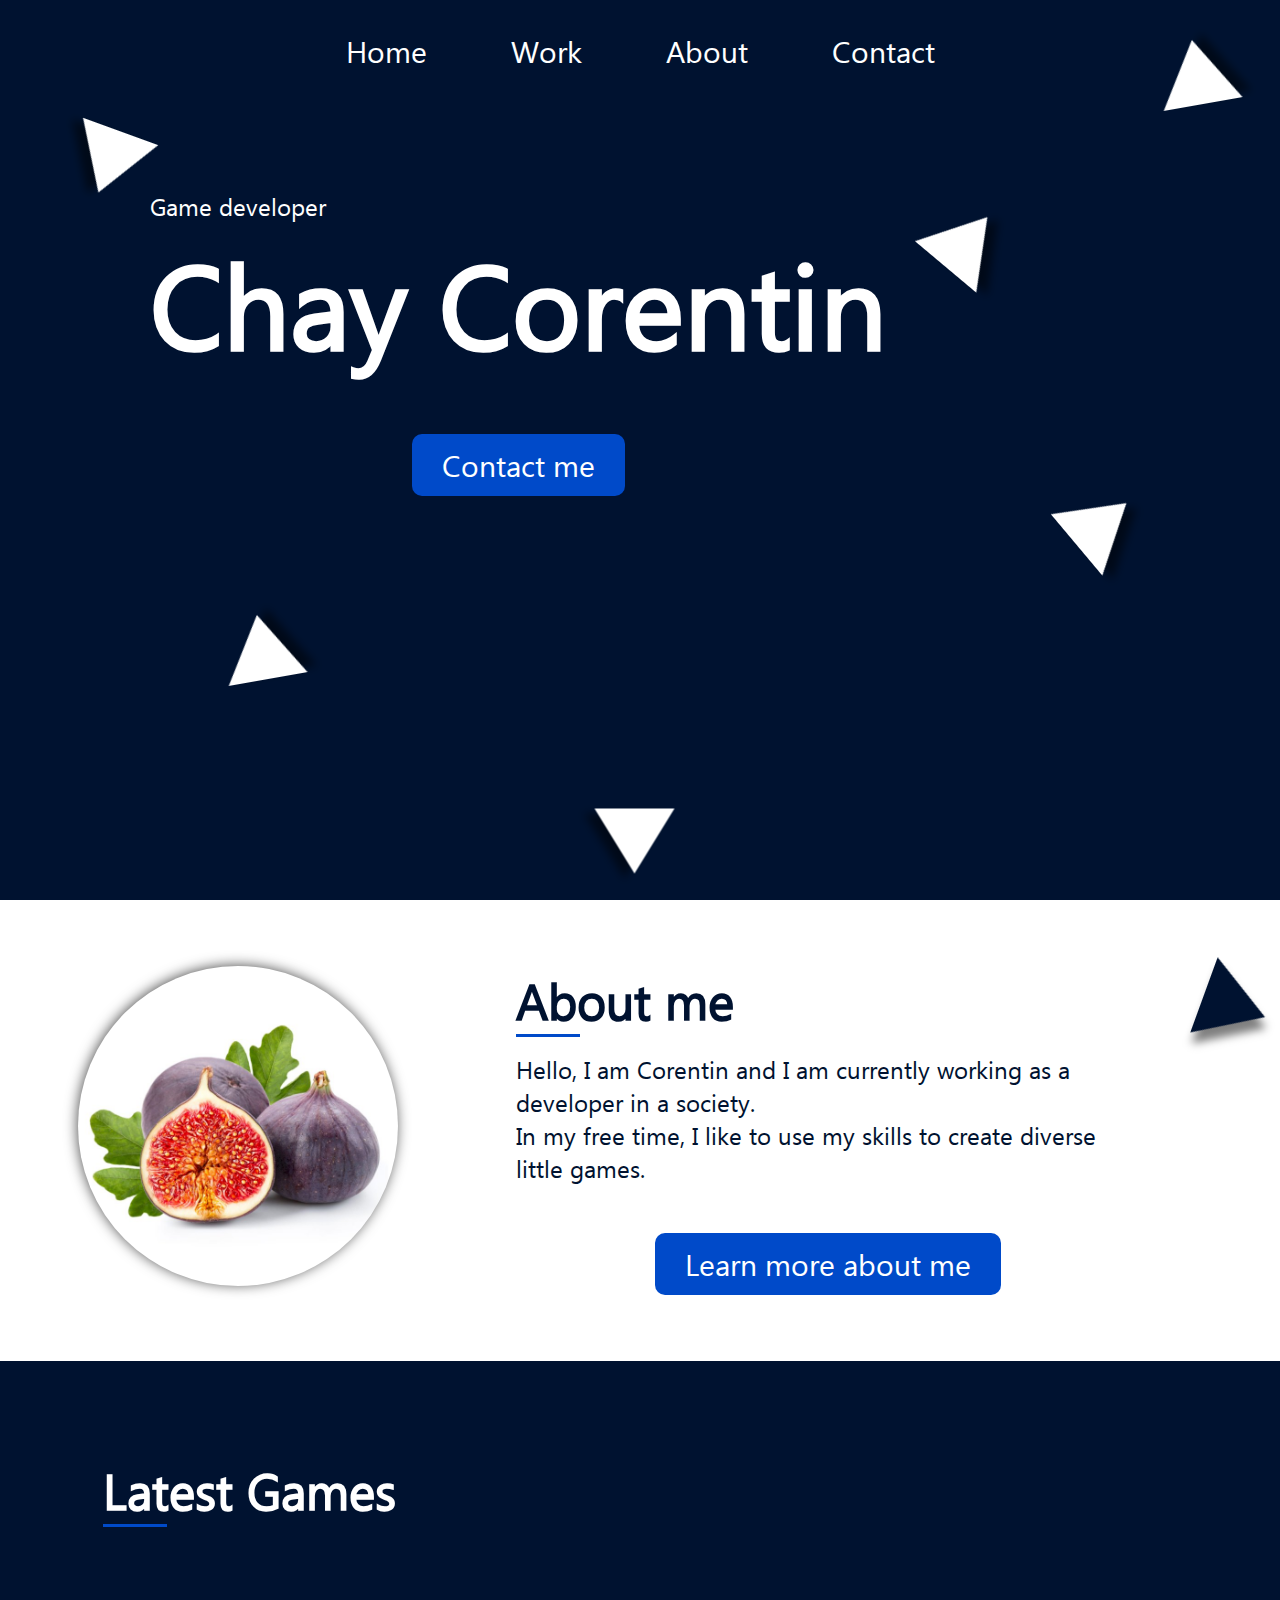
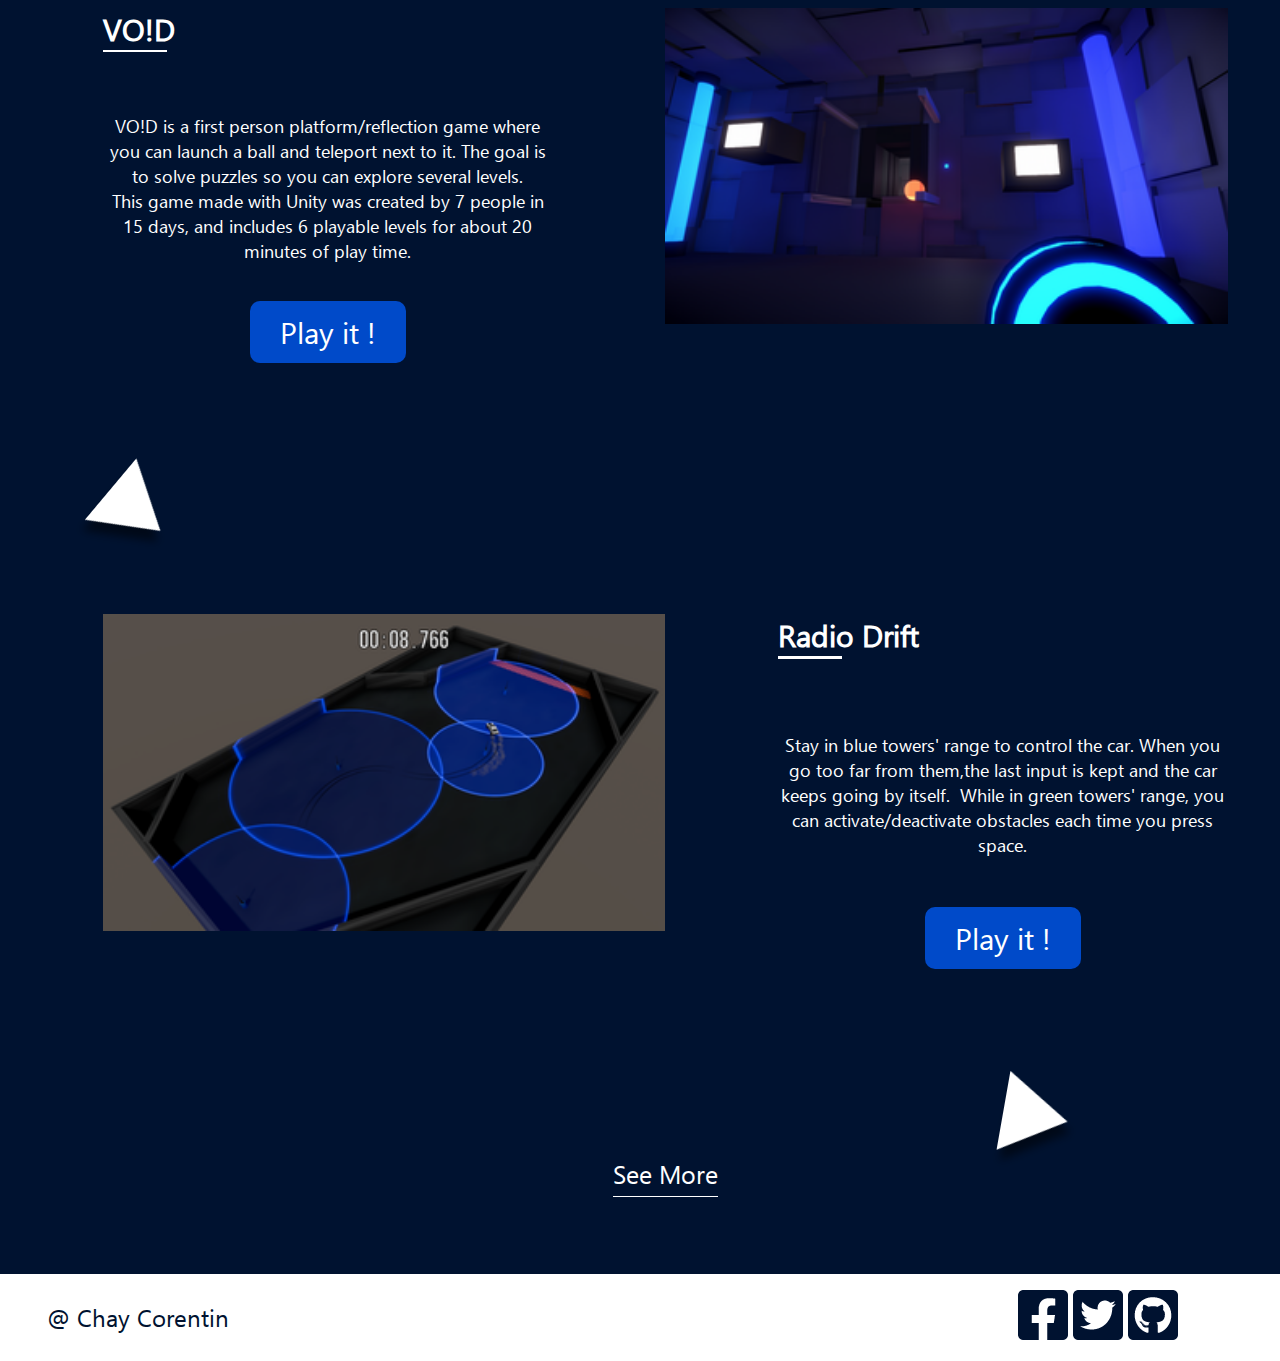
<file: index.html>
<!DOCTYPE html>
<html lang="fr">
<head>
    <meta charset="UTF-8">
    <meta http-equiv="X-UA-Compatible" content="IE=edge">
    <meta name="viewport" content="width=device-width, initial-scale=1.0">
    <link rel="stylesheet" href="Style/global.css">
    <link rel="stylesheet" href="Style/index.css">
    <title>CHAY CORENTIN | Home</title>
</head>
<body>
    <header>
        <input type="checkbox" id="check">
        <label for="check" class="checkbtn">
            <img src="IMG/menu_phone.png" alt="menu déroulant">
        </label>
        <nav>
            <a href="index.html">Home</a>
            <a href="Pages/portfolio.html">Work</a>
            <a href="Pages/about.html">About</a>
            <a href="Pages/contact.html">Contact</a>
        </nav>
    </header>
    <main>
<!-----------------------------------------Section arrivée sur le site------------------------->
        <section class="arrivee_site background_main_color">
            <p>Game developer</p>
            <div>
                <h1>Chay Corentin</h1>
                <a href="Pages/contact.html" class="bouton">Contact me</a>
            </div>
        </section>
<!------------------------------Division pour les triangle de l'arrivée du site------------------------------>
        <div class="triangles_container">
            <div class="triangles_gauche animation_groupe">
                <div class="triangles_individuels haut_gauche"></div>
                <div class="triangles_individuels milieu_bas_gauche"></div>
            </div>
            <div class="triangles_droit animation_groupe">
                <div class="triangles_individuels haut_droite"></div>
                <div class="triangles_individuels milieu_haut_droit"></div>
                <div class="triangles_individuels milieu_bas_droit"></div>
            </div>
            <div class="animation_scroll">
                <div class="triangles_individuels" id="triangle_scroll"></div>
            </div>
        </div>
<!------------------------------------Section pour About------------------------------------>
        <section class="about">
            <img src="IMG/figue-large.jpg" alt="Image d'un jeune homme">
            <article class="about_textes">
                <h2 class="titre_section">About me</h2>
                <div class="trait_separation_titre"></div>
                <p>Hello, I am Corentin and I am currently working as a developer in a society.<br>In my free time, I like to use my skills to create diverse little games.</p>
                <a href="Pages/about.html" class="bouton">Learn more about me</a>
            </article>
<!--Triangle-->
            <div class="animation_groupe">
                <div class="triangles_individuels triangle_bleu animation_groupe"></div>
            </div>
        </section>
<!-------------------------Section des derniers jeux---------------------------------->
        <section class="latest_games background_main_color">
            <h2 class="titre_section">Latest Games</h2>
            <div class="trait_separation_titre"></div>
            <article class="presentation_game_container last_game">
                    <div>
                        <h3>VO!D</h3>
                        <div class="trait_separation_titre_h3"></div>
                    </div>
                    <p>VO!D is a first person platform/reflection game 
                        where you can launch a ball and teleport next to it.
                        The goal is to solve puzzles so you can explore 
                        several levels.<br>
                        This game made with Unity was created by 
                        7 people in 15 days, and includes 6 playable levels 
                        for about 20 minutes of play time.
                    </p>
                    <a href="https://cocosar07.itch.io/void" class="bouton">Play it !</a>

                <img src="IMG/VO!D_capture2.png" alt="image du jeu en première personne où l'on voit une balle">
            </article>
<!--Triangle-->
            <div class="animation_groupe">
                <div class="triangles_individuels sous_last_game animation_groupe"></div>
            </div>
            <article class="presentation_game_container before_last_game">
                <img src="IMG/radio-drift_capture1.png" alt="image du jeu avec une voiture qui passe dans des cercles bleus">
                    <div>
                        <h3>Radio Drift</h3>
                        <div class="trait_separation_titre_h3"></div>
                    </div>
                    <p>Stay in blue towers' range to control the car. 
                        When you go too far from them,the last input is 
                        kept and the car keeps going by itself.  While in 
                        green towers' range, you can activate/deactivate 
                        obstacles each time you press space.
                    </p>
                    <a href="https://zekiel.itch.io/radio-drift" class="bouton">Play it !</a>
            </article>
<!--Triangle-->
            <div class="animation_groupe">
                <div class="triangles_individuels sous_before_last_game animation_groupe"></div>
            </div>
            <a href="Pages/portfolio.html" class="see_more">See More</a>
        </section>
    </main>
<!-------------------------------------------------Footer------------------------------------------------------->
    <footer>
        <div class="reseaux_sociaux">
            <a href="">
                <img src="IMG/Icon awesome-facebook-square.png" alt="">
            </a>
            <a href="">
                <img src="IMG/Icon awesome-twitter-square.png" alt="">
            </a>
            <a href="">
                <img src="IMG/Icon awesome-github-square.png" alt="">
            </a>
        </div>
        <p>@ Chay Corentin</p>
    </footer>
</body>
</html>
</file>
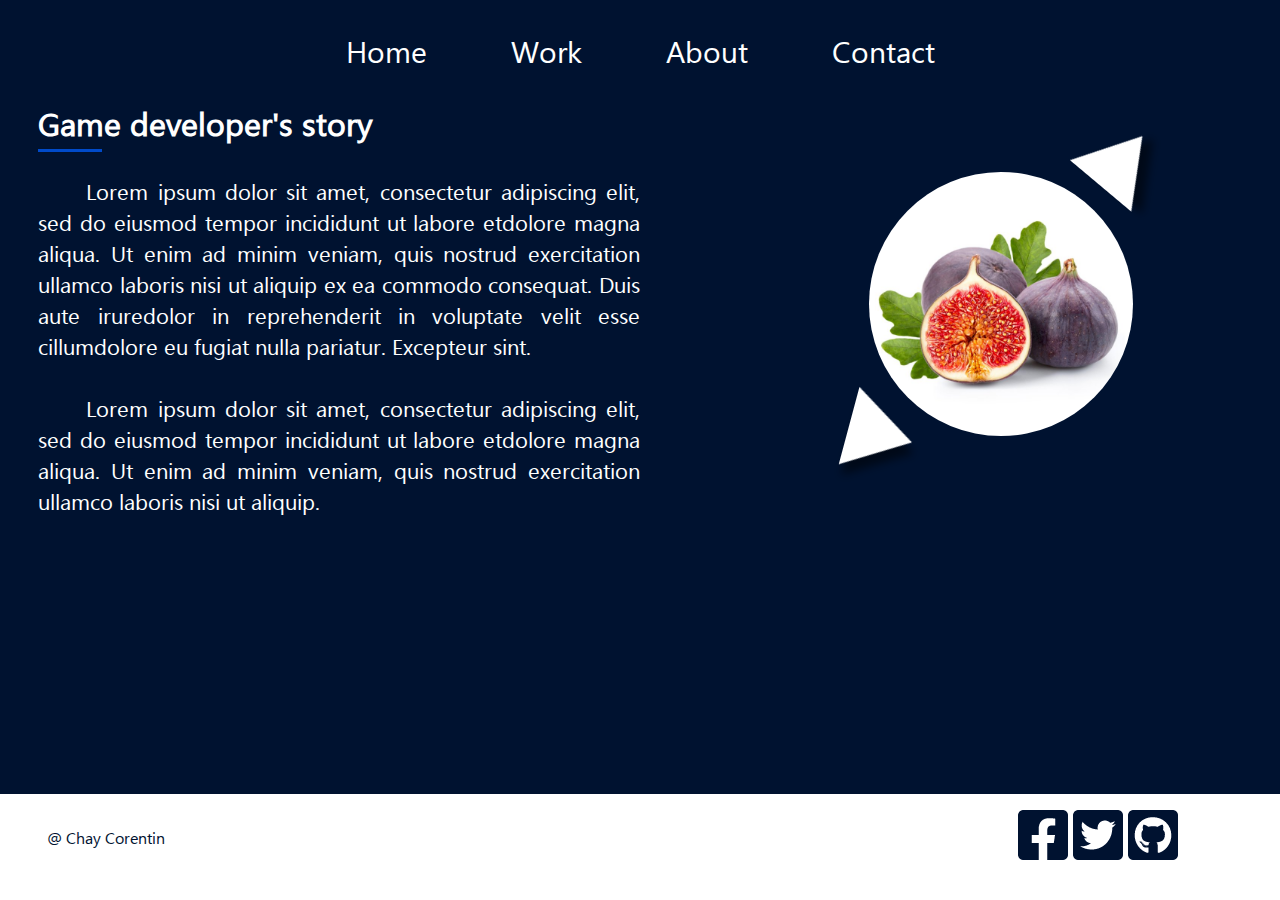
<file: Pages/about.html>
<!DOCTYPE html>
<html lang="fr">
<head>
    <meta charset="UTF-8">
    <meta http-equiv="X-UA-Compatible" content="IE=edge">
    <meta name="viewport" content="width=device-width, initial-scale=1.0">
    <link rel="stylesheet" href="./../Style/global.css">
    <link rel="stylesheet" href="./../Style/about.css">
    <title>CHAY CORENTIN | About</title>
</head>
<body>
    <header>
        <input type="checkbox" id="check">
        <label for="check" class="checkbtn">
            <img src="./../IMG/menu_phone.png" alt="menu déroulant">
        </label>
        <nav>
            <a href="./../index.html">Home</a>
            <a href="portfolio.html">Work</a>
            <a href="about.html">About</a>
            <a href="contact.html">Contact</a>
        </nav>
    </header>
    <main class="background_main_color">
        <h1>Game developer's story</h1>
        <div class="separation_titre"></div>
        <div class="about_contenu">
            <div class="image_deco animation_groupe">
<!--Triangle-->
                <div class="triangles_haut"></div>
                <img src="./../IMG/figue-large.jpg" alt="">
<!--Triangle-->
                <div class="triangles_bas"></div>
            </div>
            <div class="textes">
                <p>Lorem ipsum dolor sit amet, consectetur adipiscing elit, sed do eiusmod tempor incididunt ut labore etdolore magna aliqua. Ut enim ad minim veniam, quis nostrud exercitation ullamco laboris nisi ut aliquip ex ea commodo consequat. Duis aute iruredolor in reprehenderit in voluptate velit esse cillumdolore eu fugiat nulla pariatur. Excepteur sint.</p>
                <p>Lorem ipsum dolor sit amet, consectetur adipiscing elit, sed do eiusmod tempor incididunt ut labore etdolore magna aliqua. Ut enim ad minim veniam, quis nostrud exercitation ullamco laboris nisi ut aliquip.</p>  
            </div>
        </div>
    </main>
    <footer>
        <div class="reseaux_sociaux">
            <a href="">
                <img src="./../IMG/Icon awesome-facebook-square.png" alt="">
            </a>
            <a href="">
                <img src="./../IMG/Icon awesome-twitter-square.png" alt="">
            </a>
            <a href="">
                <img src="./../IMG/Icon awesome-github-square.png" alt="">
            </a>
        </div>
        <p>@ Chay Corentin</p>
    </footer>
</body>
</html>
</file>
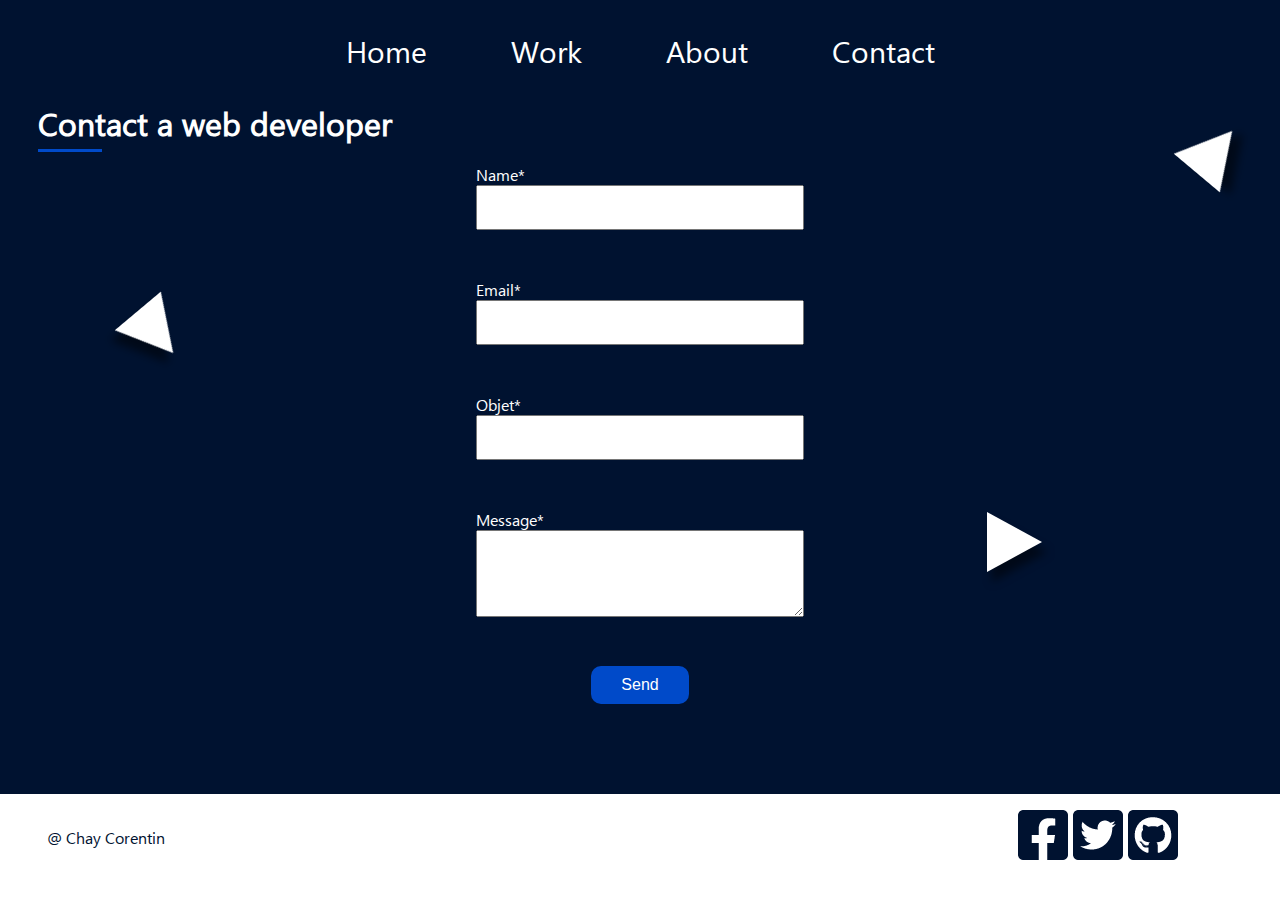
<file: Pages/contact.html>
<!DOCTYPE html>
<html lang="fr">
<head>
    <meta charset="UTF-8">
    <meta http-equiv="X-UA-Compatible" content="IE=edge">
    <meta name="viewport" content="width=device-width, initial-scale=1.0">
    <link rel="stylesheet" href="./../Style/global.css">
    <link rel="stylesheet" href="./../Style/contact.css">
    <title>CHAY CORENTIN | Contact</title>
</head>
<body>
    <header>
        <input type="checkbox" id="check">
        <label for="check" class="checkbtn">
            <img src="./../IMG/menu_phone.png" alt="menu déroulant">
        </label>
        <nav>
            <a href="./../index.html">Home</a>
            <a href="portfolio.html">Work</a>
            <a href="about.html">About</a>
            <a href="contact.html">Contact</a>
        </nav>
    </header>
    <main class="background_main_color">
        <h1>Contact a web developer</h1>
        <div class="separation_titre"></div>
        <div class="position_triangles">
<!--Triangle-->
            <div class="animation_groupe">
                <div class="triangles_individuels triangles_droit"></div>
            </div>
            <form action="valid.html" method="GET">
                <div>
                    <label for="name">Name*</label>
                    <input type="text" class="champs" id="name" required>
                </div>
                <div>
                    <label for="email">Email*</label>
                    <input type="email" class="champs" id="email" required>
                </div>
                <div>
                    <label for="objet">Objet*</label>
                    <input type="text" class="champs" name="objet" id="objet" required>
                </div>
                <div>
                    <label for="message">Message*</label>
                    <textarea class="champs" name="message" id="message" cols="30" rows="4" required></textarea>
                </div>
                <input type="submit" value="Send" class="bouton">
            </form>
<!--Triangle-->
            <div class="animation_groupe">
                <div class="triangles_individuels triangles_haut_gauche"></div>
                <div class="triangles_individuels triangles_bas_gauche"></div>
            </div>
        </div>
    </main>
    <footer>
        <div class="reseaux_sociaux">
            <a href="">
                <img src="./../IMG/Icon awesome-facebook-square.png" alt="">
            </a>
            <a href="">
                <img src="./../IMG/Icon awesome-twitter-square.png" alt="">
            </a>
            <a href="">
                <img src="./../IMG/Icon awesome-github-square.png" alt="">
            </a>
        </div>
        <p>@ Chay Corentin</p>
    </footer>
</body>
</html>
</file>
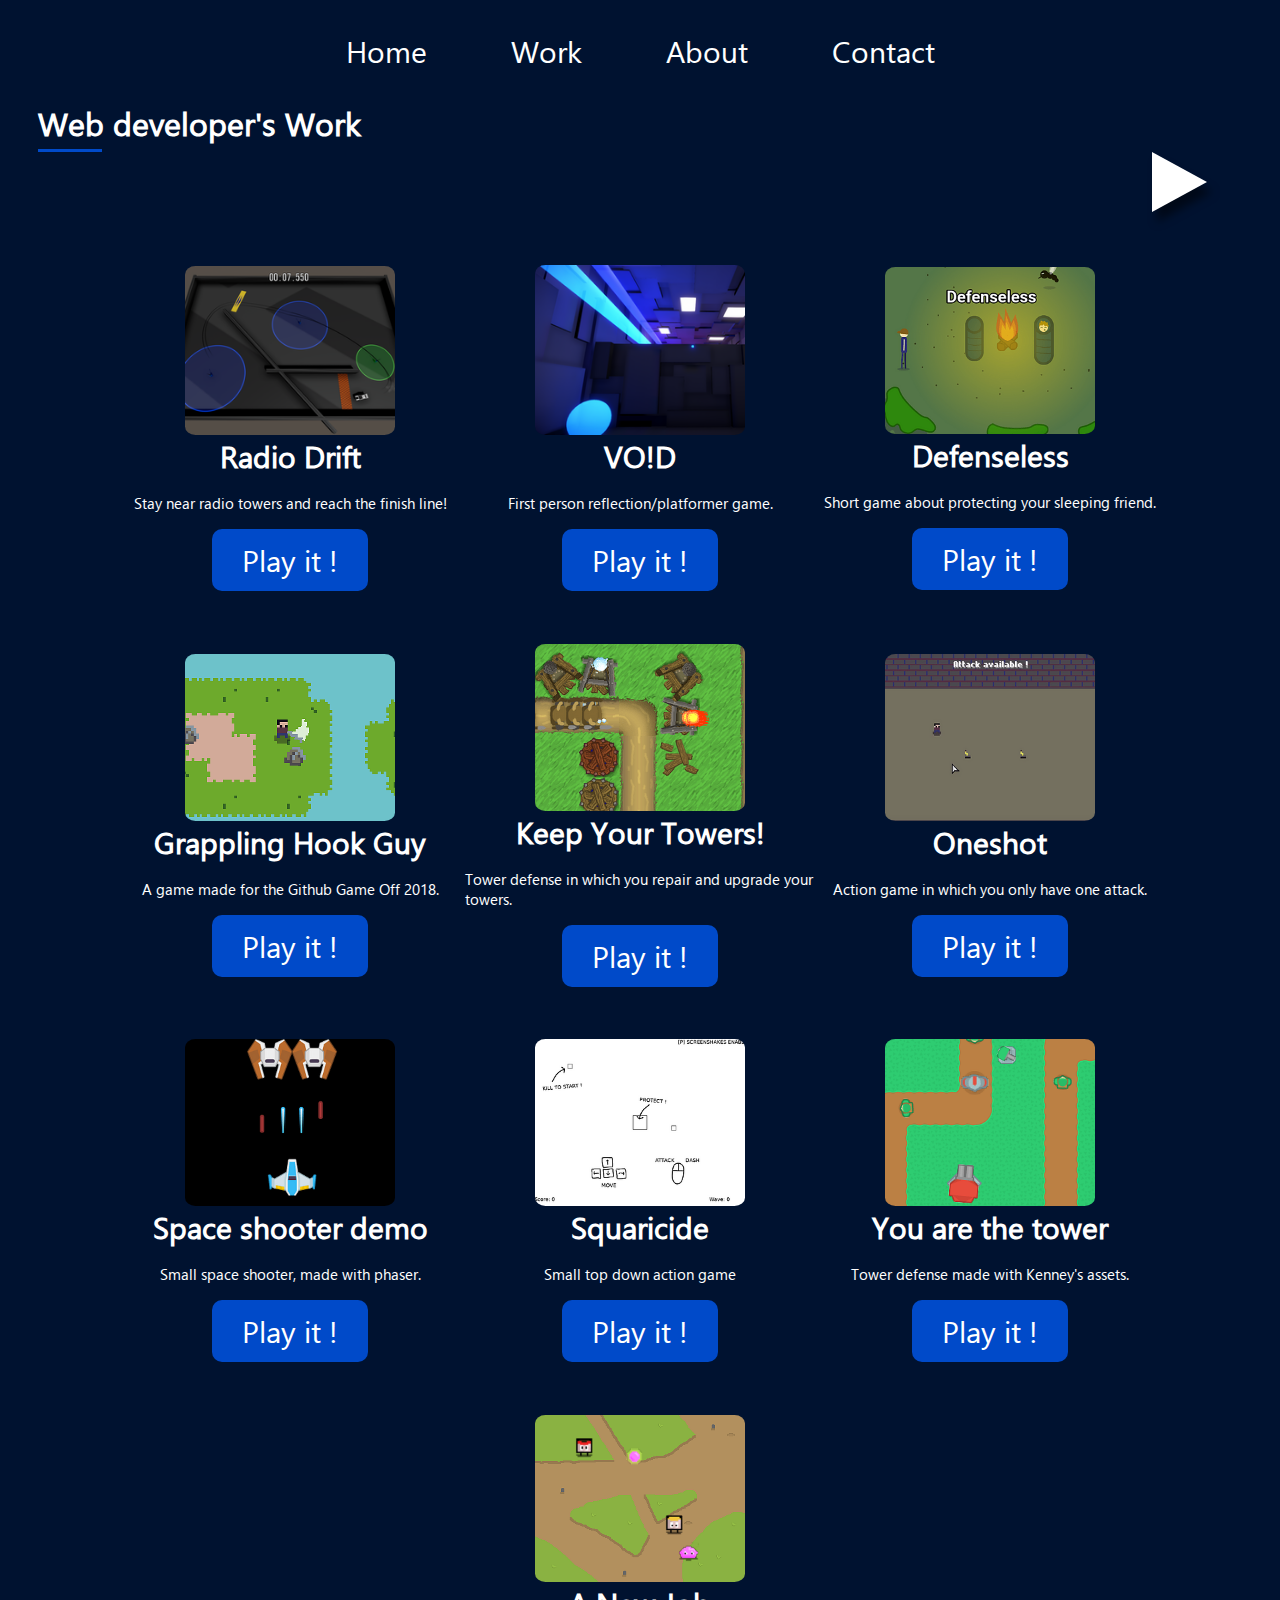
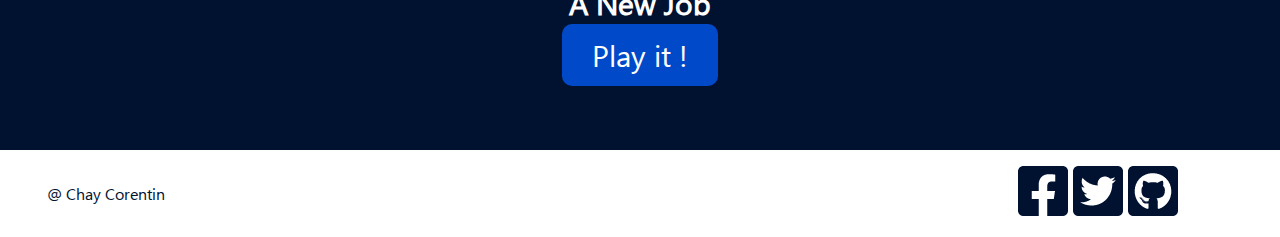
<file: Pages/portfolio.html>
<!DOCTYPE html>
<html lang="fr">
<head>
    <meta charset="UTF-8">
    <meta http-equiv="X-UA-Compatible" content="IE=edge">
    <meta name="viewport" content="width=device-width, initial-scale=1.0">
    <link rel="stylesheet" href="./../Style/global.css">
    <link rel="stylesheet" href="./../Style/portfolio.css">
    <title>CHAY CORENTIN | Work</title>
</head>
<body>
    <header>
        <input type="checkbox" id="check">
        <label for="check" class="checkbtn">
            <img src="./../IMG/menu_phone.png" alt="menu déroulant">
        </label>
        <nav>
            <a href="./../index.html">Home</a>
            <a href="portfolio.html">Work</a>
            <a href="about.html">About</a>
            <a href="contact.html">Contact</a>
        </nav>
    </header>
    <main class="background_main_color">
        <h1>Web developer's Work</h1>
        <div class="separation_titre"></div>
<!--Triangle-->
        <div class="animation_groupe">
            <div class="triangles_individuels"></div>
        </div>
        <section class="grille_work">

            <article class="game_container">
                <img src="./../IMG/radio-drift_capture2.png" alt="">
                <h2>Radio Drift</h4>
                <p>Stay near radio towers and reach the finish line!</p>
                <a href="https://zekiel.itch.io/radio-drift" target="_blank" class="bouton">Play it !</a>
            </article>

            <article class="game_container">
                <img src="./../IMG/VO!D_capture1.png" alt="">
                <h2>VO!D</h4>
                <p>First person reflection/platformer game.</p>
                <a href="https://cocosar07.itch.io/void" target="_blank" class="bouton">Play it !</a>
            </article>

            <article class="game_container">
                <img src="./../IMG/Defenseless capture 1.png" alt="">
                <h2>Defenseless</h4>
                <p>Short game about protecting your sleeping friend.</p>
                <a href="https://cocosar07.itch.io/defenseless" target="_blank" class="bouton">Play it !</a>
            </article>

            <article class="game_container">
                <img src="./../IMG/Grappling Hook Guy1.png" alt="">
                <h2>Grappling Hook Guy</h4>
                <p>A game made for the Github Game Off 2018.</p>
                <a href="https://cocosar07.itch.io/grappling-hook-guy" target="_blank" class="bouton">Play it !</a>
            </article>

            <article class="game_container">
                <img src="./../IMG/KYT! - Keep Your Towers!.png" alt="">
                <h2>Keep Your Towers!</h4>
                <p>Tower defense in which you repair and upgrade your towers.</p>
                <a href="https://clprod.itch.io/kyt-keep-your-towers" target="_blank" class="bouton">Play it !</a>
            </article>

            <article class="game_container">
                <img src="./../IMG/Oneshot.png" alt="">
                <h2>Oneshot</h4>
                <p>Action game in which you only have one attack.</p>
                <a href="https://cocosar07.itch.io/oneshot" target="_blank" class="bouton">Play it !</a>
            </article>

            <article class="game_container">
                <img src="./../IMG/Space shooter demo.png" alt="">
                <h2>Space shooter demo</h4>
                <p>Small space shooter, made with phaser.</p>
                <a href="https://cocosar07.itch.io/space-shooter-demo" target="_blank" class="bouton">Play it !</a>
            </article>

            <article class="game_container">
                <img src="./../IMG/Squaricide.png" alt="">
                <h2>Squaricide</h4>
                <p>Small top down action game</p>
                <a href="https://clprod.itch.io/squaricide" target="_blank" class="bouton">Play it !</a>
            </article>

            <article class="game_container">
                <img src="./../IMG/YATT (You are the tower).png" alt="">
                <h2>You are the tower</h4>
                <p>Tower defense made with Kenney's assets.</p>
                <a href="https://clprod.itch.io/yatt-you-are-the-tower" target="_blank" class="bouton">Play it !</a>
            </article>

            <article class="game_container">
                <img src="./../IMG/A New Job.png" alt="">
                <h2>A New Job</h4>
                <a href="https://cocosar07.itch.io/anewjob" target="_blank" class="bouton">Play it !</a>
            </article>
        </section>
    </main>
    <footer>
        <div class="reseaux_sociaux">
            <a href="">
                <img src="./../IMG/Icon awesome-facebook-square.png" alt="">
            </a>
            <a href="">
                <img src="./../IMG/Icon awesome-twitter-square.png" alt="">
            </a>
            <a href="">
                <img src="./../IMG/Icon awesome-github-square.png" alt="">
            </a>
        </div>
        <p>@ Chay Corentin</p>
    </footer>
</body>
</html>
</file>
<file: Style/global.css>
@import url("global_phone.css");

* {
  margin: 0;
  box-sizing: border-box;
}
@font-face {
  font-family: ebrima;
  src: url(./../Font/ebrima.ttf);
}
:root {
  --main-color: #001230;
  --accent-color: #004ac9;
  font-family: ebrima;
}
body {
  color: #fff;
}

/* ========
    HEADER
=========== */

header {
  background: var(--main-color);
  position: fixed;
  width: 100vw;
}
header a {
  padding: 0 2.5rem;
  color: #fff;
  text-decoration: none;
  font-size: 1.875rem;
}

/* =====================================
    Background pour les sections bleues
======================================== */

.background_main_color {
  background: var(--main-color);
}

/* =======================
    Style pour les boutons
=========================== */

.bouton {
  background: var(--accent-color);
  padding: 0.625rem 1.875rem;
  border-radius: 0.625rem;
  color: #fff;
  text-decoration: none;
  width: fit-content;
  width: -moz-fit-content;
  z-index: 97;
}

/* ===================================
    Style trait en dessous des titres
====================================== */

.separation_titre {
  height: 0.2rem;
  background: #004ac9;
  width: 5vw;
  margin-top: 0.2rem;
}

/* ========
    FOOTER
=========== */

footer {
  display: flex;
  justify-content: space-between;
  background: #fff;
}
footer a,
footer p {
  margin: 0;
  height: fit-content;
  height: -moz-fit-content;
  text-decoration: none;
}
footer p {
  color: #001230;
}

/* =====================================
    CSS specialement pour le format PC
======================================== */

@media all and (min-width: 1001px) {
  /* ========
    HEADER
=========== */

  header {
    text-align: center;
    z-index: 98;
    padding: 1.875rem 0;
  }

  /* ==========================================================
    Menu pour le téléphone donc qui ne s'affiche pas en PC
=============================================================== */

  #check {
    display: none;
  }
  .checkbtn {
    display: none;
  }

  /* ============================
    Style pour les boutons PC
================================ */

  .bouton {
    font-size: 1.875rem;
  }
  /* ========
    FOOTER
=========== */

  footer {
    flex-direction: row-reverse;
    padding: 1rem 6.325rem 1rem 2.9375rem;
  }
  footer a,
  footer p {
    align-self: center;
  }
}
</file>
<file: Style/index.css>
@import url("index_phone.css");

/* =========
    Global
=========== */

h1 {
  margin-bottom: 7%;
}
p {
  font-size: 1.5rem;
}
main {
  max-width: 100vw;
}

/* =====================================
    Centrer boutons
======================================== */

.bouton {
  align-self: center;
}

/* =====================================
   Taille des titres de section
======================================== */

.titre_section {
  font-size: 3.125rem;
}

/* =====================================
   Trait en dessous des titres
======================================== */

.trait_separation_titre {
  height: 0.2rem;
  background: var(--accent-color);
  width: 5vw;
  margin-bottom: 1rem;
}

/* =====================================
   Arrivée sur le site
======================================== */

.arrivee_site {
  height: 100vh;
  font-size: 2.875rem;
  padding-top: 11.875rem;
}
.arrivee_site div {
  display: flex;
  flex-direction: column;
}

/* =====================================
   Triangles
======================================== */

.triangles_container {
  position: absolute;
  top: 0;
  width: 100vw;
  height: 100vh;
  display: grid;
  grid-template-areas: " trigauche tridroit" "triscroll triscroll";
  grid-template-columns: 30% 30%;
  grid-template-rows: 90% 10%;
  grid-column-gap: 40%;
}
.triangles_gauche {
  grid-area: trigauche;
  position: relative;
}
.triangles_droit {
  grid-area: tridroit;
  position: relative;
}
.animation_scroll {
  grid-area: triscroll;
  position: relative;
  animation-name: animation_groupe;
  animation-duration: 0.8s;
  animation-iteration-count: infinite;
}
#triangle_scroll {
  position: relative;
  left: 47%;
  bottom: 10%;
  rotate: 90deg;
}
.triangles_individuels {
  width: 0;
  height: 0;
}
.animation_groupe {
  animation-name: animation_groupe;
  animation-duration: 2s;
  animation-iteration-count: infinite;
}
@keyframes animation_groupe {
  0% {
    top: 5px;
  }
  50% {
    top: 0;
  }
  100% {
    top: 5px;
  }
}
/* =================
   triangle gauche
=================== */

.haut_gauche {
  position: relative;
  z-index: 99;
}

/* ===============
   Triangle droit
=================== */

.haut_droite {
  position: relative;
  z-index: 99;
}

/* =====================================
   section à propos
======================================== */

.about {
  display: flex;
  color: var(--main-color);
}
.about img {
  background: #fff;
  box-shadow: -1px -1px 14px -1px rgba(0, 0, 0, 0.75);
  -webkit-box-shadow: -1px -1px 14px -1px rgba(0, 0, 0, 0.75);
  -moz-box-shadow: -1px -1px 14px -1px rgba(0, 0, 0, 0.75);
  border-radius: 50%;
  width: 25vw;
  height: 25vw;
}
.about_textes {
  display: flex;
  flex-direction: column;
  justify-content: space-between;
}
.about_textes p {
  margin-bottom: 3rem;
}

/* =====================================
   Section des derniers jeux
======================================== */

.latest_games {
  display: flex;
  flex-direction: column;
}
.presentation_game_container {
  display: grid;
  margin-top: 4.03125rem;
}
.presentation_game_container img {
  grid-area: image;
  width: 100%;
}
.trait_separation_titre_h3 {
  height: 0.15rem;
  width: 5vw;
  background: white;
}
.presentation_game_container div {
  grid-area: titre;
}
.presentation_game_container h3 {
  font-size: 1.875rem;
}
.presentation_game_container p {
  text-align: center;
  grid-area: texte;
  font-size: 1.1rem;
  align-self: center;
}
.presentation_game_container a {
  justify-self: center;
}
.see_more {
  color: white;
  text-decoration: none;
  border-bottom: 0.1rem white solid;
  padding-bottom: 0.2rem;
  font-size: 1.5625rem;
  align-self: center;
  grid-area: bouton;
}

/* =========================================================================================================================================
                                                        CSS specialement pour le format PC
============================================================================================================================================= */

@media all and (min-width: 1001px) {
  h1 {
    font-size: 7.375rem;
  }

  /* ===================
   Arrivee sur le site
======================== */

  .arrivee_site {
    padding-left: 9.375rem;
  }
  .arrivee_site div {
    width: fit-content;
    width: -moz-fit-content;
  }

  /* =====================================
   Triangles
======================================== */

  .triangles_individuels {
    border-top: 40px solid transparent;
    border-bottom: 40px solid transparent;
    border-left: 65px solid white;
    filter: drop-shadow(5px 10px 4px rgba(0, 0, 0, 0.5));
  }

  /* ===============
   Triangle gauche
=================== */

  .haut_gauche {
    left: 20%;
    top: 15%;
    rotate: 110deg;
  }
  .milieu_bas_gauche {
    position: relative;
    top: 65%;
    left: 60%;
    rotate: -100deg;
  }

  /* ===============
   Triangle droit
=================== */

  .haut_droite {
    left: 70%;
    top: 4%;
    rotate: -100deg;
  }
  .milieu_haut_droit {
    position: relative;
    left: 10%;
    top: 15%;
    rotate: -50deg;
  }
  .milieu_bas_droit {
    position: relative;
    left: 45%;
    top: 40%;
    rotate: -40deg;
  }

  /* =====================================
   A propos
======================================== */

  .about {
    padding: 4.125rem 0 4.125rem 4.875rem;
  }
  .about_textes {
    padding-left: 7.375rem;
    padding-right: 4.75rem;
  }
  .triangle_bleu {
    border-left: 65px solid var(--main-color);
    position: relative;
    right: 20%;
    rotate: 20deg;
  }

  /* =====================================
   derniers jeux
======================================== */

  .latest_games {
    padding: 5.9375rem 3.25rem 4.84375rem 6.40625rem;
  }
  .presentation_game_container {
    height: 40vh;
    grid-column-gap: 10%;
    grid-template-rows: 20% 60% 20%;
    margin-bottom: 6.375rem;
  }
  .last_game {
    grid-template-areas: "titre image" "texte image" "bouton image";
    grid-template-columns: 40% 50%;
  }
  .before_last_game {
    grid-template-areas: "image titre" "image texte" "image bouton";
    grid-template-columns: 50% 40%;
  }
  .sous_last_game {
    position: relative;
    rotate: 40deg;
  }
  .sous_before_last_game {
    position: relative;
    rotate: 10deg;
    left: 80%;
  }
}
</file>
<file: Style/about.css>
@import url("about_phone.css");
main {
  padding: 100px 3% 5% 3%;
  width: 100vw;
}

/* =====================================
   Division avec les textes et l'image
======================================== */

.about_contenu {
  display: flex;
  justify-content: space-between;
  margin-top: 2%;
}

/* =====================================
   Image + triangles
======================================== */

.image_deco {
  display: flex;
  flex-direction: column;
  align-items: center;
}
.image_deco img {
  border-radius: 50%;
  position: relative;
  bottom: 20%;
}
.triangles_haut,
.triangles_bas {
  position: relative;
}

/* =====================================
   Textes
======================================== */

.textes {
  font-size: 1.4rem;
}
.textes p {
  padding-bottom: 5%;
  text-indent: 3rem;
}

/* =====================================
   Animation triangles
======================================== */

.animation_groupe {
  position: relative;
  animation-name: animation_groupe;
  animation-duration: 2s;
  animation-iteration-count: infinite;
}
@keyframes animation_groupe {
  0% {
    top: 5px;
  }
  50% {
    top: 0;
  }
  100% {
    top: 5px;
  }
}

/* =========================================================================================================================================
                                                        CSS specialement pour le format PC
============================================================================================================================================= */

@media all and (min-width: 1001px) {
  main {
    height: 88.2vh;
  }

  /* =====================================
   Division avec les textes et l'image
======================================== */

  .about_contenu {
    flex-direction: row-reverse;
  }

  /* =====================================
   Image + triangles
======================================== */

  .image_deco {
    width: 40%;
  }
  .image_deco div {
    border-top: 40px solid transparent;
    border-bottom: 40px solid transparent;
    border-left: 65px solid white;
    filter: drop-shadow(5px 10px 4px rgba(0, 0, 0, 0.5));
  }
  .image_deco img {
    width: 55%;
  }

  /* =====================================
   Triangles position
======================================== */

  .triangles_haut {
    position: relative;
    rotate: -50deg;
    left: 25%;
    bottom: 13%;
  }
  .triangles_bas {
    position: relative;
    rotate: 15deg;
    right: 25%;
    bottom: 30%;
  }

  /* =====================================
   Textes
======================================== */

  .textes {
    width: 50%;
  }
  .textes p {
    text-align: justify;
  }
}
</file>
<file: Style/contact.css>
main {
  padding: 100px 3% 1% 3%;
  width: 100vw;
}

/* =====================================
   formulaire
======================================== */

form {
  display: flex;
  flex-direction: column;
  align-items: center;
  justify-content: space-between;
  height: 60vh;
  width: 100%;
  margin-top: 1%;
}
form div {
  display: flex;
  flex-direction: column;
  justify-content: space-between;
}

/* =====================================
   Class pour les inputs
======================================== */

.champs {
  padding: 0.8rem 0;
}

/* =====================================
   Envoyer
======================================== */

.bouton {
  font-size: 1rem;
  border: none;
}

/* =====================================
   Animation triangles
======================================== */

.animation_groupe {
  position: relative;
  animation-name: animation_groupe;
  animation-duration: 2s;
  animation-iteration-count: infinite;
}
@keyframes animation_groupe {
  0% {
    top: 5px;
  }
  50% {
    top: 0;
  }
  100% {
    top: 5px;
  }
}

/* =========================================================================================================================================
                                                        CSS specialement pour le format PC
============================================================================================================================================= */

@media all and (min-width: 1001px) {
  main {
    height: 88.2vh;
  }

  /* =====================================
   formulaire
======================================== */

  form div {
    width: 30%;
  }

  /* =====================================
   Triangles
======================================== */

  .position_triangles {
    display: flex;
  }
  .triangles_individuels {
    width: 0;
    height: 0;
    border-top: 30px solid transparent;
    border-bottom: 30px solid transparent;
    border-left: 55px solid white;
    filter: drop-shadow(5px 10px 4px rgba(0, 0, 0, 0.5));
    position: relative;
  }

  /* =====================================
   Triangles positions
======================================== */

  .triangles_droit {
    top: 150px;
    left: 90px;
    rotate: 50deg;
  }
  .triangles_haut_gauche {
    bottom: 30px;
    rotate: -50deg;
  }
  .triangles_bas_gauche {
    top: 300px;
    right: 200px;
  }
}

/* =========================================================================================================================================
                                                        CSS specialement pour le format Mobile
============================================================================================================================================= */

@media all and (max-width: 1000px) {
  main {
    height: 85vh;
  }
  form div {
    width: 50%;
  }
  .triangles_individuels {
    display: none;
  }
}
</file>
<file: Style/portfolio.css>
main {
  padding-top: 100px;
  width: 100vw;
  padding-bottom: 5%;
}
h1,
.separation_titre {
  margin-left: 3%;
}

/* =====================================
   Grille
======================================== */

.grille_work {
  display: flex;
  flex-wrap: wrap;
  flex-direction: row;
  margin: auto;
  justify-content: center;
  align-items: center;
  padding: 0 7rem;
}

/* =====================================
   Division de chaque jeu
======================================== */

.game_container img {
  width: 60%;
  border-radius: 5%;
}
.game_container {
  display: flex;
  flex-direction: column;
  align-items: center;
  justify-content: space-between;
  margin-top: 5%;
  width: 350px;
}
.game_container h2 {
  font-size: 1.875rem;
}
.game_container p {
  font-size: 0.9375rem;
  padding: 1rem 0;
}

/* =====================================
   Triangles
======================================== */

.triangles_individuels {
  border-top: 30px solid transparent;
  border-bottom: 30px solid transparent;
  border-left: 55px solid white;
  filter: drop-shadow(5px 10px 4px rgba(0, 0, 0, 0.5));
  position: relative;
  left: 90%;
}

/* =====================================
   Animation triangles
======================================== */

.animation_groupe {
  position: relative;
  animation-name: animation_groupe;
  animation-duration: 2s;
  animation-iteration-count: infinite;
}
@keyframes animation_groupe {
  0% {
    top: 5px;
  }
  50% {
    top: 0;
  }
  100% {
    top: 5px;
  }
}
</file>
